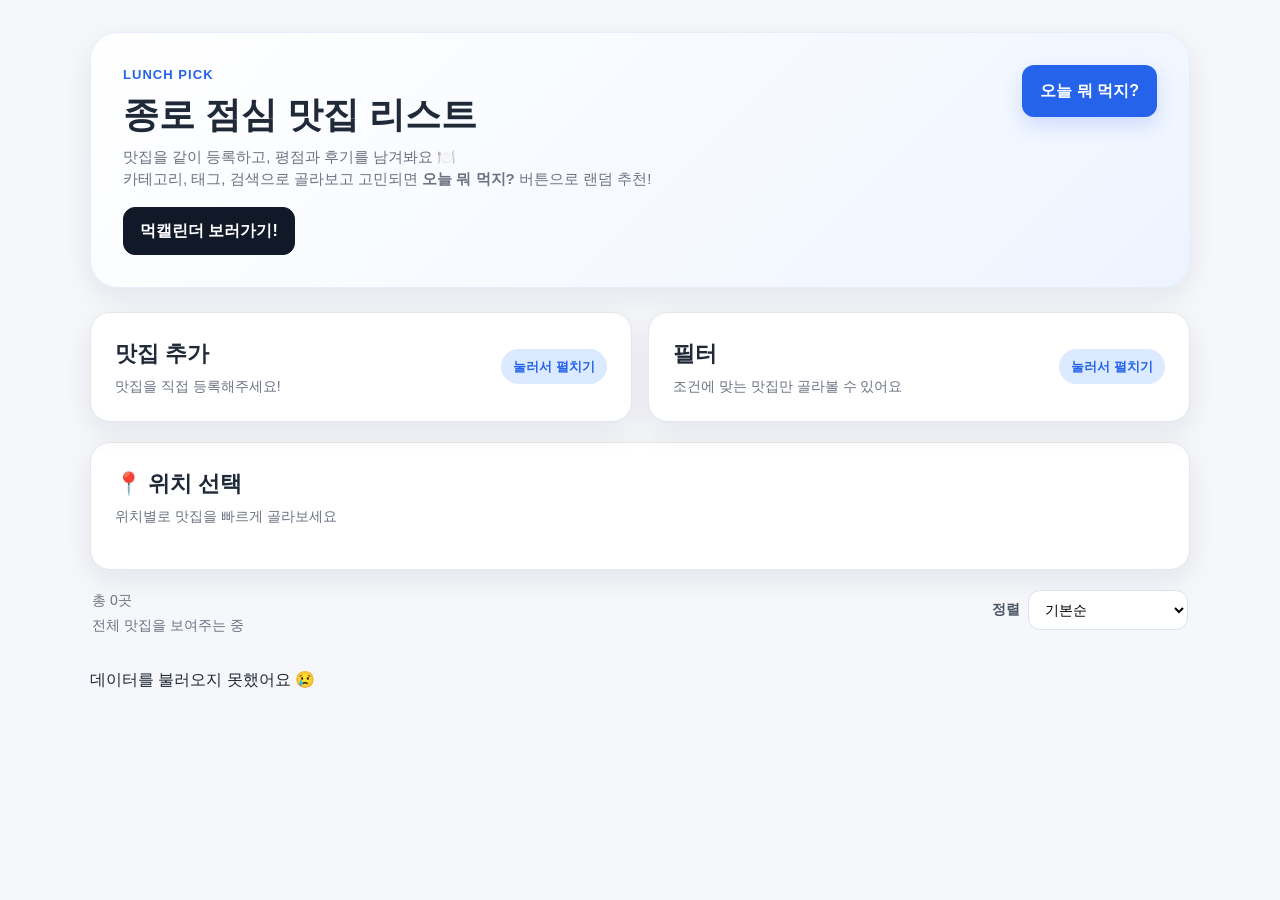
<file: index.html>
<!doctype html>
<html lang="ko">
  <head>
    <meta charset="UTF-8" />
    <meta name="viewport" content="width=device-width, initial-scale=1.0" />
    <title>종로 점심 맛집 리스트</title>
    <link rel="stylesheet" href="style.css?260414" />
  </head>
  <body>
    <div class="container">
      <header class="hero">
        <div>
          <p class="eyebrow">Lunch Pick</p>
          <h1>종로 점심 맛집 리스트</h1>
          <p class="hero-desc">
            맛집을 같이 등록하고, 평점과 후기를 남겨봐요 🍽️<br />
            카테고리, 태그, 검색으로 골라보고 고민되면
            <strong>오늘 뭐 먹지?</strong> 버튼으로 랜덤 추천!
          </p>

          <div class="hero-links">
            <a
              href="https://www.notion.so/7b2b4b9c5d74471f92c752cb8898f00f?v=bfe528cc08d94f528c90e858dbb7b0a2"
              target="_blank"
              rel="noopener noreferrer"
              class="notion-link-btn"
            >
              먹캘린더 보러가기!
            </a>
          </div>
        </div>

        <button id="randomBtn" class="random-btn" type="button">
          오늘 뭐 먹지?
        </button>
      </header>

      <section
        id="randomResult"
        class="random-result hidden"
        aria-live="polite"
      >
        <div class="random-result__content">
          <p class="random-result__label">오늘의 추천</p>
          <h2 id="randomName">맛집 이름</h2>
          <p id="randomMeta" class="random-meta"></p>
          <p id="randomComment" class="random-comment"></p>
        </div>
        <a
          id="randomMapLink"
          class="map-link"
          href="#"
          target="_blank"
          rel="noopener noreferrer"
          >네이버지도 보기</a
        >
      </section>

      <div class="top-panels">
        <section class="panel add-panel">
          <details class="add-accordion">
            <summary class="add-accordion__summary">
              <div class="section-title-wrap summary-title">
                <div>
                  <h2>맛집 추가</h2>
                  <p>맛집을 직접 등록해주세요!</p>
                </div>
                <span class="accordion-hint">눌러서 펼치기</span>
              </div>
            </summary>

            <div class="add-accordion__content">
              <form id="addRestaurantForm" class="add-form">
                <div class="form-grid">
                  <div class="form-group">
                    <label for="nameInput">가게 이름 *</label>
                    <input
                      type="text"
                      id="nameInput"
                      placeholder="예: 부자돈까스"
                      required
                    />
                  </div>

                  <div class="form-group">
                    <label for="nameInput">위치 선택 *</label>
                    <select id="areaInput" class="area-select" required>
                      <option value="">위치 선택</option>
                      <option value="회사앞">회사앞</option>
                      <option value="종로3가역">종로3가역</option>
                      <option value="종각역">종각역</option>
                      <option value="을지로3가역">을지로3가역</option>
                      <option value="익선동">익선동</option>
                      <option value="을지로입구역">을지로입구역</option>
                      <option value="인사동">인사동</option>
                      <option value="기타">기타</option>
                    </select>
                  </div>

                  <div class="form-group">
                    <label for="categoryInput">카테고리</label>
                    <input
                      type="text"
                      id="categoryInput"
                      placeholder="예: 한식, 중식, 카페"
                    />
                  </div>

                  <div class="form-group">
                    <label for="priceInput">가격</label>
                    <input
                      type="number"
                      id="priceInput"
                      placeholder="예: 10000"
                      min="0"
                    />
                  </div>

                  <div class="form-group">
                    <label for="createdByInput">등록자</label>
                    <input
                      type="text"
                      id="createdByInput"
                      placeholder="예: 수지"
                    />
                  </div>

                  <div class="form-group full-width">
                    <label for="commentInput">한줄 설명</label>
                    <input
                      type="text"
                      id="commentInput"
                      placeholder="예: 만두가 맛있고 빨리 나옴"
                    />
                  </div>

                  <div class="form-group full-width">
                    <label for="tagsInput">태그</label>
                    <input
                      type="text"
                      id="tagsInput"
                      placeholder="예: 혼밥,가성비,빠름"
                    />
                  </div>

                  <div class="form-group full-width">
                    <label for="mapUrlInput">네이버지도 링크</label>
                    <input
                      type="url"
                      id="mapUrlInput"
                      placeholder="https://map.naver.com/..."
                    />
                  </div>
                </div>

                <div class="form-actions">
                  <button type="submit" class="primary-btn">
                    맛집 추가하기
                  </button>
                </div>
              </form>
            </div>
          </details>
        </section>

        <section class="panel filters-panel">
          <details class="filter-accordion">
            <summary class="filter-accordion__summary">
              <div class="section-title-wrap summary-title">
                <div>
                  <h2>필터</h2>
                  <p>조건에 맞는 맛집만 골라볼 수 있어요</p>
                </div>
                <span class="accordion-hint">눌러서 펼치기</span>
              </div>
            </summary>

            <div class="filter-accordion__content">
              <div class="filter-grid">
                <div class="filter-group search-group">
                  <label for="searchInput">검색</label>
                  <input
                    type="text"
                    id="searchInput"
                    placeholder="가게 이름이나 코멘트 검색"
                  />
                </div>

                <div class="filter-group">
                  <label for="categoryFilter">카테고리</label>
                  <select id="categoryFilter">
                    <option value="all">전체</option>
                  </select>
                </div>

                <div class="filter-group full-width">
                  <div class="tag-header">
                    <label>태그</label>
                    <button
                      id="resetFiltersBtn"
                      class="reset-btn"
                      type="button"
                    >
                      필터 초기화
                    </button>
                  </div>
                  <div id="tagFilters" class="tag-filters"></div>
                </div>
              </div>
            </div>
          </details>
        </section>
      </div>

      <section class="panel area-panel">
        <div class="section-title-wrap">
          <h2>📍 위치 선택</h2>
          <p>위치별로 맛집을 빠르게 골라보세요</p>
        </div>

        <div id="areaFilters" class="area-filter">
          <!-- JS로 동적 생성 -->
        </div>
      </section>

      <section class="summary-bar">
        <div class="summary-info">
          <p id="resultCount">총 0곳</p>
          <p id="activeFilterText">전체 맛집을 보여주는 중</p>
        </div>

        <div class="summary-actions">
          <label for="sortFilter" class="sort-label">정렬</label>
          <select id="sortFilter" class="sort-select">
            <option value="default">기본순</option>
            <option value="priceAsc">가격 낮은순</option>
            <option value="priceDesc">가격 높은순</option>
            <option value="nameAsc">이름순</option>
            <option value="ratingDesc">평점 높은순</option>
            <option value="ratingCountDesc">평점 많은순</option>
          </select>
        </div>
      </section>

      <section>
        <div id="restaurantList" class="restaurant-list"></div>

        <div id="emptyState" class="empty-state hidden">
          <p>조건에 맞는 맛집이 없습니다 😢</p>
          <p>필터를 조금 풀어보거나 검색어를 바꿔보세요!</p>
        </div>
      </section>
    </div>

    <template id="restaurantCardTemplate">
      <article class="card">
        <div class="card-header">
          <div>
            <h3 class="card-title"></h3>
            <p class="card-category"></p>
          </div>
          <p class="card-price"></p>
        </div>

        <p class="card-comment"></p>

        <div class="card-rating-summary">
          <span class="rating-stars static-stars"></span>
          <span class="rating-score"></span>
        </div>

        <div class="card-tags"></div>

        <div class="rating-section">
          <div class="rating-section__top">
            <strong>평점 남기기</strong>
            <span class="rating-guide">클릭해서 별점 남기기!</span>
          </div>
          <div class="rating-buttons"></div>
        </div>

        <details class="review-section">
          <summary class="review-summary">후기 보기</summary>
          <div class="review-list"></div>
        </details>

        <div class="card-footer">
          <p class="card-created-by"></p>
          <a class="map-link" target="_blank" rel="noopener noreferrer"
            >네이버지도</a
          >
        </div>
      </article>
    </template>

    <div id="ratingModal" class="modal hidden">
      <div class="modal-backdrop" data-close="ratingModal"></div>

      <div class="modal-content">
        <button type="button" class="modal-close" data-close="ratingModal">
          ×
        </button>

        <h3 id="ratingModalTitle">평점 남기기</h3>

        <div class="modal-form">
          <label>
            이름
            <input
              type="text"
              id="ratingCreatedBy"
              maxlength="20"
              placeholder="취소 시 익명 아님, 그냥 비워두면 익명"
            />
          </label>

          <label>
            평점
            <div class="rating-slider-wrap">
              <input
                type="range"
                id="ratingSlider"
                min="0.5"
                max="5"
                step="0.5"
                value="5"
              />
              <div class="rating-slider-info">
                <span id="ratingSelectedText">5.0점</span>
                <span id="ratingStarPreview" class="rating-star-preview"></span>
              </div>
            </div>
            <input type="hidden" id="ratingScore" value="5" />
          </label>

          <label>
            한줄 후기
            <textarea
              id="ratingMemo"
              rows="4"
              maxlength="200"
              placeholder="맛, 가격, 분위기 등 자유롭게"
            ></textarea>
          </label>

          <label>
            비밀번호
            <input
              type="password"
              id="ratingPassword"
              maxlength="4"
              inputmode="numeric"
              placeholder="숫자 4자리"
            />
          </label>

          <p id="ratingModalError" class="modal-error"></p>

          <div class="modal-actions">
            <button
              type="button"
              class="btn-secondary"
              data-close="ratingModal"
            >
              취소
            </button>
            <button type="button" class="btn-primary" id="ratingSubmitBtn">
              등록
            </button>
          </div>
        </div>
      </div>
    </div>

    <div
      id="loadingOverlay"
      class="loading-overlay hidden"
      aria-live="polite"
      aria-busy="true"
    >
      <div class="loading-box">
        <div class="spinner"></div>
        <p>맛집 리스트 불러오는 중...!</p>
      </div>
    </div>
    <script src="script.js?260414"></script>
  </body>
</html>
</file>
<file: style.css>
* {
  box-sizing: border-box;
}

:root {
  --bg: #f5f7fb;
  --card: #ffffff;
  --text: #1f2937;
  --subtext: #6b7280;
  --line: #e5e7eb;
  --primary: #2563eb;
  --primary-hover: #1d4ed8;
  --soft-primary: #dbeafe;
  --tag-bg: #eef2ff;
  --tag-text: #4338ca;
  --danger-soft: #fef2f2;
  --shadow: 0 10px 30px rgba(15, 23, 42, 0.08);
  --radius-lg: 20px;
  --radius-md: 14px;
  --radius-sm: 10px;
}

html,
body {
  margin: 0;
  padding: 0;
  font-family: "Pretendard", "Noto Sans KR", sans-serif;
  background: var(--bg);
  color: var(--text);
}

body {
  line-height: 1.5;
}

button,
input,
select,
textarea {
  font: inherit;
}

button {
  cursor: pointer;
}

a {
  color: inherit;
  text-decoration: none;
}

.hidden {
  display: none !important;
}

.container {
  width: min(1100px, calc(100% - 32px));
  margin: 32px auto 60px;
}

/* modal */
.modal {
  position: fixed;
  inset: 0;
  z-index: 1000;
}

.modal-backdrop {
  position: absolute;
  inset: 0;
  background: rgba(0, 0, 0, 0.45);
}

.modal-content {
  position: relative;
  width: min(92vw, 420px);
  margin: 8vh auto 0;
  background: #fff;
  border-radius: 18px;
  padding: 22px 20px 20px;
  z-index: 1;
  box-shadow: 0 18px 40px rgba(15, 23, 42, 0.18);
}

.modal-close {
  position: absolute;
  top: 10px;
  right: 12px;
  border: 0;
  background: transparent;
  font-size: 24px;
  cursor: pointer;
  color: #6b7280;
}

.modal-form {
  display: flex;
  flex-direction: column;
  gap: 14px;
}

.modal-form label {
  display: flex;
  flex-direction: column;
  gap: 6px;
  font-size: 14px;
  font-weight: 600;
}

.modal-form input,
.modal-form select,
.modal-form textarea {
  width: 100%;
  padding: 10px 12px;
  font-size: 14px;
  border: 1px solid #d8dee8;
  border-radius: 12px;
  background: #fff;
}

.modal-form input:focus,
.modal-form select:focus,
.modal-form textarea:focus {
  outline: none;
  border-color: #93c5fd;
  box-shadow: 0 0 0 4px rgba(147, 197, 253, 0.2);
}

.modal-form textarea {
  resize: vertical;
}

.modal-error {
  min-height: 18px;
  margin: 0;
  font-size: 13px;
  color: #dc2626;
}

.modal-actions {
  display: flex;
  justify-content: flex-end;
  gap: 8px;
}

.btn-primary,
.btn-secondary {
  border: 0;
  border-radius: 10px;
  padding: 10px 14px;
  font-weight: 700;
}

.btn-secondary {
  background: #eef1f5;
  color: #374151;
}

.btn-primary {
  background: #222;
  color: #fff;
}

/* loading */
.loading-overlay {
  position: fixed;
  inset: 0;
  background: rgba(15, 23, 42, 0.35);
  display: flex;
  align-items: center;
  justify-content: center;
  z-index: 9999;
  backdrop-filter: blur(2px);
}

.loading-overlay.hidden {
  display: none;
}

.loading-box {
  min-width: 240px;
  background: #fff;
  border-radius: 18px;
  padding: 24px 28px;
  box-shadow: 0 18px 40px rgba(15, 23, 42, 0.2);
  text-align: center;
}

.loading-box p {
  margin: 14px 0 0;
  color: #374151;
  font-weight: 600;
}

.spinner {
  width: 42px;
  height: 42px;
  margin: 0 auto;
  border: 4px solid #dbeafe;
  border-top-color: var(--primary);
  border-radius: 50%;
  animation: spin 0.8s linear infinite;
}

@keyframes spin {
  to {
    transform: rotate(360deg);
  }
}

/* hero */
.hero {
  display: flex;
  justify-content: space-between;
  align-items: flex-start;
  gap: 20px;
  background: linear-gradient(135deg, #ffffff 0%, #eef4ff 100%);
  border: 1px solid #e6eefc;
  border-radius: 28px;
  padding: 32px;
  box-shadow: var(--shadow);
  margin-bottom: 24px;
}

.eyebrow {
  margin: 0 0 8px;
  font-size: 13px;
  font-weight: 700;
  color: var(--primary);
  letter-spacing: 0.08em;
  text-transform: uppercase;
}

.hero h1 {
  margin: 0 0 10px;
  font-size: 36px;
  line-height: 1.2;
}

.hero-desc {
  margin: 0;
  color: var(--subtext);
  font-size: 15px;
}

.hero-links {
  margin-top: 16px;
  display: flex;
  flex-wrap: wrap;
  gap: 10px;
}

.notion-link-btn {
  display: inline-flex;
  align-items: center;
  justify-content: center;
  padding: 11px 16px;
  border-radius: 12px;
  background: #111827;
  color: #ffffff;
  font-weight: 700;
  border: 1px solid #111827;
  transition: all 0.2s ease;
}

.notion-link-btn:hover {
  background: #1f2937;
  border-color: #1f2937;
  transform: translateY(-1px);
}

/* buttons */
.random-btn,
.primary-btn,
.reset-btn,
.star-rate-btn,
.tag-chip {
  border: none;
  transition: all 0.2s ease;
}

.random-btn,
.primary-btn {
  background: var(--primary);
  color: #fff;
  border-radius: 12px;
  padding: 14px 18px;
  font-weight: 700;
  box-shadow: 0 8px 20px rgba(37, 99, 235, 0.18);
}

.random-btn:hover,
.primary-btn:hover {
  background: var(--primary-hover);
  transform: translateY(-1px);
}

.reset-btn {
  background: #f3f4f6;
  color: #374151;
  border-radius: 10px;
  padding: 10px 14px;
  font-weight: 600;
}

.reset-btn:hover {
  background: #e5e7eb;
}

/* panels */
.panel {
  background: var(--card);
  border: 1px solid var(--line);
  border-radius: var(--radius-lg);
  padding: 24px;
  box-shadow: var(--shadow);
  margin-bottom: 20px;
}

.section-title-wrap {
  margin-bottom: 18px;
}

.section-title-wrap h2 {
  margin: 0 0 6px;
  font-size: 22px;
}

.section-title-wrap p {
  margin: 0;
  color: var(--subtext);
  font-size: 14px;
}

/* accordion */
.filter-accordion,
.add-accordion {
  width: 100%;
}

.filter-accordion__summary,
.add-accordion__summary {
  gap: 12px;
  align-items: center;
}

.filter-accordion__summary::-webkit-details-marker,
.add-accordion__summary::-webkit-details-marker {
  display: none;
}
summary {
  list-style: none;
}

summary::-webkit-details-marker {
  display: none;
}
.filter-accordion__content,
.add-accordion__content {
  margin-top: 18px;
  padding-top: 18px;
  border-top: 1px solid var(--line);
}

.summary-title {
  display: flex;
  align-items: center;
  justify-content: space-between;
  gap: 16px;
  margin-bottom: 0;
}

.accordion-hint {
  flex-shrink: 0;
  font-size: 13px;
  font-weight: 700;
  color: var(--primary);
  background: var(--soft-primary);
  padding: 8px 12px;
  border-radius: 999px;
}
.summary-right {
  display: flex;
  justify-content: flex-end;
  gap: 10px;
  font-size: 13px;
  color: #6b7280;
}
.add-accordion:not([open]) .add-accordion__summary {
  grid-template-columns: 1fr 1fr;
}
.filter-accordion[open] .accordion-hint,
.add-accordion[open] .accordion-hint {
  background: #e5e7eb;
  color: #374151;
}

/* random result */
.random-result {
  display: flex;
  justify-content: space-between;
  align-items: center;
  gap: 20px;
  background: #fff8eb;
  border: 1px solid #fde7b0;
  border-radius: var(--radius-lg);
  padding: 22px 24px;
  margin-bottom: 20px;
  box-shadow: var(--shadow);
}

.random-result.hidden,
.empty-state.hidden {
  display: none;
}

.random-result__label {
  margin: 0 0 8px;
  color: #b45309;
  font-size: 13px;
  font-weight: 700;
}

.random-result h2 {
  margin: 0 0 8px;
  font-size: 28px;
}

.random-meta,
.random-comment {
  margin: 0;
  color: #6b4f1d;
}

.random-comment {
  margin-top: 6px;
}

/* forms */
.add-form,
.filter-grid {
  display: grid;
  gap: 16px;
}

.form-grid {
  display: grid;
  grid-template-columns: repeat(2, minmax(0, 1fr));
  gap: 16px;
}

.form-group,
.filter-group {
  display: flex;
  flex-direction: column;
  gap: 8px;
}

.form-group label,
.filter-group label {
  font-size: 14px;
  font-weight: 700;
}

.form-group input,
.filter-group input,
.filter-group select {
  width: 100%;
  height: 46px;
  padding: 0 14px;
  border: 1px solid var(--line);
  border-radius: 12px;
  background: #fff;
  color: var(--text);
}

.form-group input:focus,
.filter-group input:focus,
.filter-group select:focus {
  outline: none;
  border-color: #93c5fd;
  box-shadow: 0 0 0 4px rgba(147, 197, 253, 0.25);
}

.full-width {
  grid-column: 1 / -1;
}

.form-actions {
  margin-top: 4px;
}

.search-group {
  min-width: 0;
}

.tag-header {
  display: flex;
  align-items: center;
  justify-content: space-between;
  gap: 12px;
}

.tag-filters {
  display: flex;
  flex-wrap: wrap;
  gap: 10px;
}

.tag-chip {
  background: #f8fafc;
  color: #334155;
  border: 1px solid #dbe3ef;
  border-radius: 999px;
  padding: 10px 14px;
  font-size: 14px;
  font-weight: 600;
}

.tag-chip:hover {
  border-color: #93c5fd;
  color: var(--primary);
}

.tag-chip.active {
  background: var(--soft-primary);
  color: var(--primary);
  border-color: #93c5fd;
}

/* summary */
.summary-bar {
  display: flex;
  justify-content: space-between;
  align-items: flex-start;
  gap: 14px;
  margin: 18px 2px 16px;
  color: var(--subtext);
  font-size: 14px;
}

.summary-bar p {
  margin: 0;
}

.summary-info {
  display: flex;
  flex-direction: column;
  gap: 4px;
}

.summary-actions {
  display: flex;
  align-items: center;
  gap: 8px;
  flex-shrink: 0;
}

.sort-label {
  font-size: 14px;
  font-weight: 700;
  color: #4b5563;
  white-space: nowrap;
}

.sort-select {
  min-width: 160px;
  height: 40px;
  padding: 0 12px;
  border: 1px solid #dbe3ef;
  border-radius: 12px;
  background: #fff;
}

/* list */
.restaurant-list {
  display: grid;
  gap: 16px;
}

.card {
  background: var(--card);
  border: 1px solid var(--line);
  border-radius: var(--radius-lg);
  padding: 22px;
  box-shadow: var(--shadow);
}

.card-header {
  display: flex;
  justify-content: space-between;
  align-items: flex-start;
  gap: 16px;
  margin-bottom: 12px;
}

.card-title {
  margin: 0 0 6px;
  font-size: 22px;
  line-height: 1.3;
}

.card-category {
  margin: 0;
  color: var(--subtext);
  font-size: 14px;
  font-weight: 600;
}

.card-price {
  margin: 0;
  white-space: nowrap;
  font-weight: 800;
  font-size: 18px;
  color: var(--primary);
}

.card-comment {
  margin: 0 0 14px;
  color: #374151;
}

.card-rating-summary {
  display: flex;
  align-items: center;
  gap: 10px;
  margin-bottom: 14px;
  font-size: 14px;
}

.rating-stars,
.review-stars {
  letter-spacing: 0.08em;
  color: #f59e0b;
  font-weight: 700;
}

.rating-score {
  color: var(--subtext);
  font-weight: 600;
}

.card-tags {
  display: flex;
  flex-wrap: wrap;
  gap: 8px;
  margin-bottom: 16px;
}

.tag {
  display: inline-flex;
  align-items: center;
  padding: 7px 12px;
  border-radius: 999px;
  background: var(--tag-bg);
  color: var(--tag-text);
  font-size: 13px;
  font-weight: 700;
}

.tag.empty {
  background: #f3f4f6;
  color: #6b7280;
}

/* rating section */
.rating-section {
  background: #f8fafc;
  border: 1px solid #e8edf5;
  border-radius: 14px;
  padding: 14px;
  margin-bottom: 14px;
}

.rating-section__top {
  display: flex;
  justify-content: space-between;
  align-items: center;
  gap: 12px;
  margin-bottom: 10px;
}

.rating-guide {
  color: var(--subtext);
  font-size: 13px;
}

.rating-buttons {
  display: flex;
  flex-wrap: wrap;
  gap: 8px;
}

.star-rate-btn {
  background: #fff;
  color: #374151;
  border: 1px solid #dbe3ef;
  border-radius: 10px;
  padding: 9px 12px;
  font-weight: 700;
}

.star-rate-btn:hover {
  background: #fff7e6;
  border-color: #fbbf24;
  color: #b45309;
}

/* reviews */
.review-section {
  margin-bottom: 14px;
}

.review-summary {
  cursor: pointer;
  font-weight: 700;
  color: #374151;
  margin-bottom: 12px;
}

.review-list {
  margin-top: 12px;
  display: grid;
  gap: 12px;
}

.review-item {
  padding: 14px 16px;
  border-radius: 14px;
  background: #ffffff;
  border: 1px solid #e8edf5;
  box-shadow: 0 4px 14px rgba(15, 23, 42, 0.04);
}

.review-item p {
  margin: 0;
}

.review-stars {
  margin-bottom: 8px !important;
  font-size: 14px;
}

.review-memo {
  color: #374151;
  line-height: 1.55;
}

.review-bottom {
  margin-top: 12px;
  display: flex;
  flex-direction: column;
  align-items: flex-start;
  gap: 10px;
}

.review-meta {
  color: var(--subtext);
  font-size: 13px;
  line-height: 1.4;
}

.review-actions {
  display: flex;
  gap: 6px;
  width: auto;
  flex-shrink: 0;
}

.review-edit-btn,
.review-delete-btn {
  flex: none;
  width: auto;
  height: 26px;
  padding: 0 10px;
  border-radius: 999px;
  font-size: 12px;
}

.review-edit-btn {
  border: 1px solid #bfd5ff;
  background: #edf4ff;
  color: #2563eb;
}

.review-edit-btn:hover {
  background: #dbeafe;
}

.review-delete-btn {
  border: 1px solid #f8b4b4;
  background: #fff1f1;
  color: #dc2626;
}

.review-delete-btn:hover {
  background: #fee2e2;
}

.review-empty {
  margin: 0;
  color: var(--subtext);
}

.card-footer {
  display: flex;
  justify-content: space-between;
  align-items: center;
  gap: 12px;
  padding-top: 8px;
  border-top: 1px solid #f0f2f5;
}

.card-created-by {
  margin: 0;
  color: var(--subtext);
  font-size: 13px;
}

.empty-state {
  background: var(--card);
  border: 1px dashed #cbd5e1;
  border-radius: var(--radius-lg);
  padding: 28px;
  text-align: center;
  color: var(--subtext);
  box-shadow: var(--shadow);
}

.empty-state p {
  margin: 0;
}

.empty-state p + p {
  margin-top: 8px;
}

/* tablet */
@media (max-width: 900px) {
  .hero,
  .random-result,
  .card-header,
  .card-footer,
  .rating-section__top,
  .tag-header {
    flex-direction: column;
    align-items: flex-start;
  }

  .hero {
    padding: 26px;
  }

  .random-btn {
    width: 100%;
  }

  .form-grid {
    grid-template-columns: 1fr;
  }
}

/* mobile */
@media (max-width: 640px) {
  .container {
    width: min(100% - 20px, 1100px);
    margin-top: 20px;
    margin-bottom: 40px;
  }

  .hero,
  .panel,
  .card,
  .random-result {
    padding: 18px;
    border-radius: 18px;
  }

  .hero h1 {
    font-size: 28px;
  }

  .random-result h2 {
    font-size: 24px;
  }

  .card-title {
    font-size: 20px;
  }

  .form-group input,
  .filter-group input,
  .filter-group select {
    height: 44px;
  }

  .summary-bar {
    flex-direction: column;
    align-items: flex-start;
    gap: 8px;
  }

  .summary-actions {
    width: 100%;
    justify-content: flex-start;
  }

  .sort-label {
    font-size: 15px;
  }

  .sort-select {
    min-width: 120px;
    max-width: 180px;
    width: auto;
  }

  .rating-buttons {
    gap: 6px;
  }

  .star-rate-btn {
    min-width: 48px;
    padding: 9px 10px;
  }
}
@media (min-width: 768px) {
  .review-edit-btn,
  .review-delete-btn {
    height: 28px;
    font-size: 13px;
    padding: 0 12px;
  }
}
.review-top {
  display: flex;
  justify-content: space-between;
  align-items: center;
  gap: 10px;
}

.review-item {
  padding: 14px;
  border-radius: 12px;
}

.review-memo {
  font-size: 15px;
}

.review-bottom {
  margin-top: 6px;
}

.review-actions {
  display: flex;
  gap: 6px;
  flex-shrink: 0;
}

.review-edit-btn,
.review-delete-btn {
  height: 26px;
  padding: 0 10px;
  border-radius: 999px;
  font-size: 12px;
  font-weight: 600;
  line-height: 1;
  display: inline-flex;
  align-items: center;
  justify-content: center;
  white-space: nowrap;
}

/* 수정 */
.review-edit-btn {
  border: 1px solid #dbeafe;
  background: #f0f6ff;
  color: #2563eb;
}

/* 삭제 */
.review-delete-btn {
  border: 1px solid #fde2e2;
  background: #fff5f5;
  color: #dc2626;
}

.tag-chip,
.reset-btn,
.map-link {
  width: auto;
}

.modal-content {
  width: min(94vw, 420px);
  margin-top: 6vh;
  padding: 20px 18px 18px;
}

.modal-actions {
  width: 100%;
}

.btn-primary,
.btn-secondary {
  flex: 1;
  justify-content: center;
}
.card-title {
  display: flex;
  align-items: center;
  gap: 6px;
  flex-wrap: wrap;
}

.map-link-inline {
  display: inline-flex;
  align-items: center;
  justify-content: center;
  width: 22px;
  min-width: 22px;
  height: 22px;
  padding: 0;
  border-radius: 999px;
  font-size: 13px;
  line-height: 1;
  text-decoration: none;
  background: #f3f4f6;
  color: #2563eb;
  flex: none;
  box-sizing: border-box;
}

.map-link-inline:hover {
  background: #dbeafe;
  transform: scale(1.05);
}

.star {
  position: relative;
  display: inline-block;
  font-size: 14px;
  color: #e5e7eb; /* 기본 회색 */
}

.star.full {
  color: #f59e0b;
}

.star.empty {
  color: #e5e7eb;
}

.star.half {
  color: #e5e7eb;
}

.star.half::before {
  content: "★";
  position: absolute;
  left: 0;
  top: 0;
  width: 50%;
  overflow: hidden;
  color: #f59e0b;
}
.rating-slider-wrap {
  display: flex;
  flex-direction: column;
  gap: 10px;
}

#ratingSlider {
  width: 100%;
  accent-color: #2563eb;
  cursor: pointer;
}

.rating-slider-info {
  display: flex;
  justify-content: space-between;
  align-items: center;
  gap: 12px;
}

#ratingSelectedText {
  font-size: 14px;
  font-weight: 700;
  color: #111827;
}

.rating-star-preview {
  font-size: 16px;
  letter-spacing: 0.08em;
  color: #f59e0b;
}
.rating-buttons {
  display: flex;
  gap: 4px;
}

.star-rate-icon-btn {
  width: 32px;
  height: 32px;
  border: 0;
  background: transparent;
  padding: 0;
}

.star-rate-icon-btn .star-rate-icon {
  font-size: 24px;
  color: #f59e0b;
}

.highlight {
  border: 2px solid #ff9800;
  box-shadow: 0 0 12px rgba(255, 152, 0, 0.6);
}

.card-footer {
  display: flex;
  justify-content: space-between;
  align-items: center;
}

.share-btn {
  font-size: 12px;
  padding: 4px 8px;
  cursor: pointer;
  border-radius: 6px;
  border: 1px solid #ddd;
  background: #fff;
}

.share-btn:hover {
  background: #f5f5f5;
}
.share-btn {
  margin-left: 8px;
  padding: 4px 8px;
  font-size: 12px;
  cursor: pointer;
}

.toast {
  position: fixed;
  bottom: 20px;
  left: 50%;
  transform: translateX(-50%) translateY(20px);
  background: #333;
  color: #fff;
  padding: 10px 16px;
  border-radius: 20px;
  opacity: 0;
  transition: all 0.3s ease;
  font-size: 14px;
  z-index: 9999;
}

.toast.show {
  opacity: 1;
  transform: translateX(-50%) translateY(0);
}

.area-filter {
  display: flex;
  flex-wrap: wrap;
  gap: 8px;
}

.area-chip {
  padding: 10px 14px;
  border-radius: 999px;
  background: #f3f4f6;
  border: 1px solid #e5e7eb;
  font-size: 14px;
  font-weight: 600;
  cursor: pointer;
  transition: all 0.2s ease;
}

.area-chip:hover {
  border-color: #93c5fd;
  color: #2563eb;
}

.area-chip.active {
  background: #2563eb;
  color: #fff;
  border-color: #2563eb;
}
.area-select {
  width: 100%;
  height: 42px;

  padding: 0 12px;
  border: 1px solid #e5e7eb;
  border-radius: 10px;

  font-size: 14px;
  color: #333;
  background-color: #fff;

  cursor: pointer;
  outline: none;
  transition: all 0.2s ease;
}
.form-group input,
.form-group select {
  height: 42px;
  padding: 0 12px;
  border: 1px solid #e5e7eb;
  border-radius: 10px;
  font-size: 14px;
}
.top-panels {
  display: grid;
  grid-template-columns: 1fr 1fr;
  gap: 16px;
}
@media (max-width: 768px) {
  .top-panels {
    grid-template-columns: 1fr;
  }
}
.top-panels .panel {
  height: fit-content;
}
.panel details[open] {
  z-index: 1;
}
</file>
